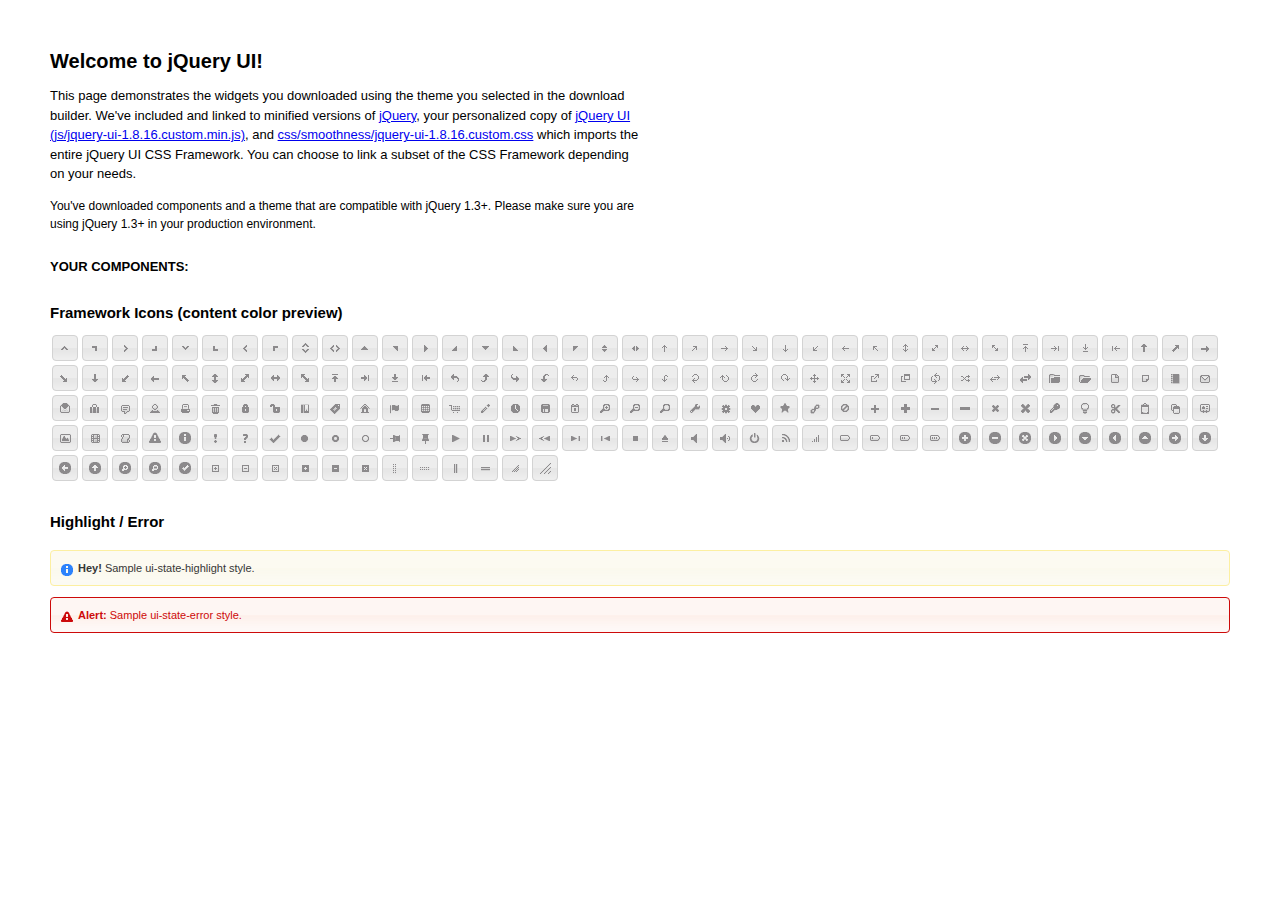
<file: static/lib/jquery-ui/index.html>
<!DOCTYPE html>
<html>
	<head>
		<meta http-equiv="Content-Type" content="text/html; charset=iso-8859-1" />
		<title>jQuery UI Example Page</title>
		<link type="text/css" href="css/smoothness/jquery-ui-1.8.16.custom.css" rel="stylesheet" />	
		<script type="text/javascript" src="js/jquery-1.6.2.min.js"></script>
		<script type="text/javascript" src="js/jquery-ui-1.8.16.custom.min.js"></script>
		<script type="text/javascript">
			$(function(){
				
				//hover states on the static widgets
				$('#dialog_link, ul#icons li').hover(
					function() { $(this).addClass('ui-state-hover'); }, 
					function() { $(this).removeClass('ui-state-hover'); }
				);
				
			});
		</script>
		<style type="text/css">
			/*demo page css*/
			body{ font: 62.5% "Trebuchet MS", sans-serif; margin: 50px;}
			.demoHeaders { margin-top: 2em; }
			#dialog_link {padding: .4em 1em .4em 20px;text-decoration: none;position: relative;}
			#dialog_link span.ui-icon {margin: 0 5px 0 0;position: absolute;left: .2em;top: 50%;margin-top: -8px;}
			ul#icons {margin: 0; padding: 0;}
			ul#icons li {margin: 2px; position: relative; padding: 4px 0; cursor: pointer; float: left;  list-style: none;}
			ul#icons span.ui-icon {float: left; margin: 0 4px;}
		</style>	
	</head>
	<body>
	<h1>Welcome to jQuery UI!</h1>
	<p style="font-size: 1.3em; line-height: 1.5; margin: 1em 0; width: 50%;">This page demonstrates the widgets you downloaded using the theme you selected in the download builder. We've included and linked to minified versions of <a href="js/jquery-1.6.2.min.js">jQuery</a>, your personalized copy of <a href="js/jquery-ui-1.8.16.custom.min.js">jQuery UI (js/jquery-ui-1.8.16.custom.min.js)</a>, and <a href="css/smoothness/jquery-ui-1.8.16.custom.css">css/smoothness/jquery-ui-1.8.16.custom.css</a> which imports the entire jQuery UI CSS Framework. You can choose to link a subset of the CSS Framework depending on your needs. </p>
	<p style="font-size: 1.2em; line-height: 1.5; margin: 1em 0; width: 50%;">You've downloaded components and a theme that are compatible with jQuery 1.3+. Please make sure you are using jQuery 1.3+ in your production environment.</p>	

	<p style="font-weight: bold; margin: 2em 0 1em; font-size: 1.3em;">YOUR COMPONENTS:</p>
			
				
				
		<h2 class="demoHeaders">Framework Icons (content color preview)</h2>
		<ul id="icons" class="ui-widget ui-helper-clearfix">
		
		<li class="ui-state-default ui-corner-all" title=".ui-icon-carat-1-n"><span class="ui-icon ui-icon-carat-1-n"></span></li>
		<li class="ui-state-default ui-corner-all" title=".ui-icon-carat-1-ne"><span class="ui-icon ui-icon-carat-1-ne"></span></li>
		<li class="ui-state-default ui-corner-all" title=".ui-icon-carat-1-e"><span class="ui-icon ui-icon-carat-1-e"></span></li>
		
		<li class="ui-state-default ui-corner-all" title=".ui-icon-carat-1-se"><span class="ui-icon ui-icon-carat-1-se"></span></li>
		<li class="ui-state-default ui-corner-all" title=".ui-icon-carat-1-s"><span class="ui-icon ui-icon-carat-1-s"></span></li>
		<li class="ui-state-default ui-corner-all" title=".ui-icon-carat-1-sw"><span class="ui-icon ui-icon-carat-1-sw"></span></li>
		<li class="ui-state-default ui-corner-all" title=".ui-icon-carat-1-w"><span class="ui-icon ui-icon-carat-1-w"></span></li>
		<li class="ui-state-default ui-corner-all" title=".ui-icon-carat-1-nw"><span class="ui-icon ui-icon-carat-1-nw"></span></li>
		<li class="ui-state-default ui-corner-all" title=".ui-icon-carat-2-n-s"><span class="ui-icon ui-icon-carat-2-n-s"></span></li>
		<li class="ui-state-default ui-corner-all" title=".ui-icon-carat-2-e-w"><span class="ui-icon ui-icon-carat-2-e-w"></span></li>
		<li class="ui-state-default ui-corner-all" title=".ui-icon-triangle-1-n"><span class="ui-icon ui-icon-triangle-1-n"></span></li>
		<li class="ui-state-default ui-corner-all" title=".ui-icon-triangle-1-ne"><span class="ui-icon ui-icon-triangle-1-ne"></span></li>
		
		<li class="ui-state-default ui-corner-all" title=".ui-icon-triangle-1-e"><span class="ui-icon ui-icon-triangle-1-e"></span></li>
		<li class="ui-state-default ui-corner-all" title=".ui-icon-triangle-1-se"><span class="ui-icon ui-icon-triangle-1-se"></span></li>
		<li class="ui-state-default ui-corner-all" title=".ui-icon-triangle-1-s"><span class="ui-icon ui-icon-triangle-1-s"></span></li>
		<li class="ui-state-default ui-corner-all" title=".ui-icon-triangle-1-sw"><span class="ui-icon ui-icon-triangle-1-sw"></span></li>
		<li class="ui-state-default ui-corner-all" title=".ui-icon-triangle-1-w"><span class="ui-icon ui-icon-triangle-1-w"></span></li>
		<li class="ui-state-default ui-corner-all" title=".ui-icon-triangle-1-nw"><span class="ui-icon ui-icon-triangle-1-nw"></span></li>
		<li class="ui-state-default ui-corner-all" title=".ui-icon-triangle-2-n-s"><span class="ui-icon ui-icon-triangle-2-n-s"></span></li>
		<li class="ui-state-default ui-corner-all" title=".ui-icon-triangle-2-e-w"><span class="ui-icon ui-icon-triangle-2-e-w"></span></li>
		<li class="ui-state-default ui-corner-all" title=".ui-icon-arrow-1-n"><span class="ui-icon ui-icon-arrow-1-n"></span></li>
		
		<li class="ui-state-default ui-corner-all" title=".ui-icon-arrow-1-ne"><span class="ui-icon ui-icon-arrow-1-ne"></span></li>
		<li class="ui-state-default ui-corner-all" title=".ui-icon-arrow-1-e"><span class="ui-icon ui-icon-arrow-1-e"></span></li>
		<li class="ui-state-default ui-corner-all" title=".ui-icon-arrow-1-se"><span class="ui-icon ui-icon-arrow-1-se"></span></li>
		<li class="ui-state-default ui-corner-all" title=".ui-icon-arrow-1-s"><span class="ui-icon ui-icon-arrow-1-s"></span></li>
		<li class="ui-state-default ui-corner-all" title=".ui-icon-arrow-1-sw"><span class="ui-icon ui-icon-arrow-1-sw"></span></li>
		<li class="ui-state-default ui-corner-all" title=".ui-icon-arrow-1-w"><span class="ui-icon ui-icon-arrow-1-w"></span></li>
		<li class="ui-state-default ui-corner-all" title=".ui-icon-arrow-1-nw"><span class="ui-icon ui-icon-arrow-1-nw"></span></li>
		<li class="ui-state-default ui-corner-all" title=".ui-icon-arrow-2-n-s"><span class="ui-icon ui-icon-arrow-2-n-s"></span></li>
		<li class="ui-state-default ui-corner-all" title=".ui-icon-arrow-2-ne-sw"><span class="ui-icon ui-icon-arrow-2-ne-sw"></span></li>
		
		<li class="ui-state-default ui-corner-all" title=".ui-icon-arrow-2-e-w"><span class="ui-icon ui-icon-arrow-2-e-w"></span></li>
		<li class="ui-state-default ui-corner-all" title=".ui-icon-arrow-2-se-nw"><span class="ui-icon ui-icon-arrow-2-se-nw"></span></li>
		<li class="ui-state-default ui-corner-all" title=".ui-icon-arrowstop-1-n"><span class="ui-icon ui-icon-arrowstop-1-n"></span></li>
		<li class="ui-state-default ui-corner-all" title=".ui-icon-arrowstop-1-e"><span class="ui-icon ui-icon-arrowstop-1-e"></span></li>
		<li class="ui-state-default ui-corner-all" title=".ui-icon-arrowstop-1-s"><span class="ui-icon ui-icon-arrowstop-1-s"></span></li>
		<li class="ui-state-default ui-corner-all" title=".ui-icon-arrowstop-1-w"><span class="ui-icon ui-icon-arrowstop-1-w"></span></li>
		<li class="ui-state-default ui-corner-all" title=".ui-icon-arrowthick-1-n"><span class="ui-icon ui-icon-arrowthick-1-n"></span></li>
		<li class="ui-state-default ui-corner-all" title=".ui-icon-arrowthick-1-ne"><span class="ui-icon ui-icon-arrowthick-1-ne"></span></li>
		<li class="ui-state-default ui-corner-all" title=".ui-icon-arrowthick-1-e"><span class="ui-icon ui-icon-arrowthick-1-e"></span></li>
		
		<li class="ui-state-default ui-corner-all" title=".ui-icon-arrowthick-1-se"><span class="ui-icon ui-icon-arrowthick-1-se"></span></li>
		<li class="ui-state-default ui-corner-all" title=".ui-icon-arrowthick-1-s"><span class="ui-icon ui-icon-arrowthick-1-s"></span></li>
		<li class="ui-state-default ui-corner-all" title=".ui-icon-arrowthick-1-sw"><span class="ui-icon ui-icon-arrowthick-1-sw"></span></li>
		<li class="ui-state-default ui-corner-all" title=".ui-icon-arrowthick-1-w"><span class="ui-icon ui-icon-arrowthick-1-w"></span></li>
		<li class="ui-state-default ui-corner-all" title=".ui-icon-arrowthick-1-nw"><span class="ui-icon ui-icon-arrowthick-1-nw"></span></li>
		<li class="ui-state-default ui-corner-all" title=".ui-icon-arrowthick-2-n-s"><span class="ui-icon ui-icon-arrowthick-2-n-s"></span></li>
		<li class="ui-state-default ui-corner-all" title=".ui-icon-arrowthick-2-ne-sw"><span class="ui-icon ui-icon-arrowthick-2-ne-sw"></span></li>
		<li class="ui-state-default ui-corner-all" title=".ui-icon-arrowthick-2-e-w"><span class="ui-icon ui-icon-arrowthick-2-e-w"></span></li>
		<li class="ui-state-default ui-corner-all" title=".ui-icon-arrowthick-2-se-nw"><span class="ui-icon ui-icon-arrowthick-2-se-nw"></span></li>
		
		<li class="ui-state-default ui-corner-all" title=".ui-icon-arrowthickstop-1-n"><span class="ui-icon ui-icon-arrowthickstop-1-n"></span></li>
		<li class="ui-state-default ui-corner-all" title=".ui-icon-arrowthickstop-1-e"><span class="ui-icon ui-icon-arrowthickstop-1-e"></span></li>
		<li class="ui-state-default ui-corner-all" title=".ui-icon-arrowthickstop-1-s"><span class="ui-icon ui-icon-arrowthickstop-1-s"></span></li>
		<li class="ui-state-default ui-corner-all" title=".ui-icon-arrowthickstop-1-w"><span class="ui-icon ui-icon-arrowthickstop-1-w"></span></li>
		<li class="ui-state-default ui-corner-all" title=".ui-icon-arrowreturnthick-1-w"><span class="ui-icon ui-icon-arrowreturnthick-1-w"></span></li>
		<li class="ui-state-default ui-corner-all" title=".ui-icon-arrowreturnthick-1-n"><span class="ui-icon ui-icon-arrowreturnthick-1-n"></span></li>
		<li class="ui-state-default ui-corner-all" title=".ui-icon-arrowreturnthick-1-e"><span class="ui-icon ui-icon-arrowreturnthick-1-e"></span></li>
		<li class="ui-state-default ui-corner-all" title=".ui-icon-arrowreturnthick-1-s"><span class="ui-icon ui-icon-arrowreturnthick-1-s"></span></li>
		<li class="ui-state-default ui-corner-all" title=".ui-icon-arrowreturn-1-w"><span class="ui-icon ui-icon-arrowreturn-1-w"></span></li>
		
		<li class="ui-state-default ui-corner-all" title=".ui-icon-arrowreturn-1-n"><span class="ui-icon ui-icon-arrowreturn-1-n"></span></li>
		<li class="ui-state-default ui-corner-all" title=".ui-icon-arrowreturn-1-e"><span class="ui-icon ui-icon-arrowreturn-1-e"></span></li>
		<li class="ui-state-default ui-corner-all" title=".ui-icon-arrowreturn-1-s"><span class="ui-icon ui-icon-arrowreturn-1-s"></span></li>
		<li class="ui-state-default ui-corner-all" title=".ui-icon-arrowrefresh-1-w"><span class="ui-icon ui-icon-arrowrefresh-1-w"></span></li>
		<li class="ui-state-default ui-corner-all" title=".ui-icon-arrowrefresh-1-n"><span class="ui-icon ui-icon-arrowrefresh-1-n"></span></li>
		<li class="ui-state-default ui-corner-all" title=".ui-icon-arrowrefresh-1-e"><span class="ui-icon ui-icon-arrowrefresh-1-e"></span></li>
		<li class="ui-state-default ui-corner-all" title=".ui-icon-arrowrefresh-1-s"><span class="ui-icon ui-icon-arrowrefresh-1-s"></span></li>
		<li class="ui-state-default ui-corner-all" title=".ui-icon-arrow-4"><span class="ui-icon ui-icon-arrow-4"></span></li>
		<li class="ui-state-default ui-corner-all" title=".ui-icon-arrow-4-diag"><span class="ui-icon ui-icon-arrow-4-diag"></span></li>
		
		<li class="ui-state-default ui-corner-all" title=".ui-icon-extlink"><span class="ui-icon ui-icon-extlink"></span></li>
		<li class="ui-state-default ui-corner-all" title=".ui-icon-newwin"><span class="ui-icon ui-icon-newwin"></span></li>
		<li class="ui-state-default ui-corner-all" title=".ui-icon-refresh"><span class="ui-icon ui-icon-refresh"></span></li>
		<li class="ui-state-default ui-corner-all" title=".ui-icon-shuffle"><span class="ui-icon ui-icon-shuffle"></span></li>
		<li class="ui-state-default ui-corner-all" title=".ui-icon-transfer-e-w"><span class="ui-icon ui-icon-transfer-e-w"></span></li>
		<li class="ui-state-default ui-corner-all" title=".ui-icon-transferthick-e-w"><span class="ui-icon ui-icon-transferthick-e-w"></span></li>
		<li class="ui-state-default ui-corner-all" title=".ui-icon-folder-collapsed"><span class="ui-icon ui-icon-folder-collapsed"></span></li>
		<li class="ui-state-default ui-corner-all" title=".ui-icon-folder-open"><span class="ui-icon ui-icon-folder-open"></span></li>
		<li class="ui-state-default ui-corner-all" title=".ui-icon-document"><span class="ui-icon ui-icon-document"></span></li>
		
		<li class="ui-state-default ui-corner-all" title=".ui-icon-document-b"><span class="ui-icon ui-icon-document-b"></span></li>
		<li class="ui-state-default ui-corner-all" title=".ui-icon-note"><span class="ui-icon ui-icon-note"></span></li>
		<li class="ui-state-default ui-corner-all" title=".ui-icon-mail-closed"><span class="ui-icon ui-icon-mail-closed"></span></li>
		<li class="ui-state-default ui-corner-all" title=".ui-icon-mail-open"><span class="ui-icon ui-icon-mail-open"></span></li>
		<li class="ui-state-default ui-corner-all" title=".ui-icon-suitcase"><span class="ui-icon ui-icon-suitcase"></span></li>
		<li class="ui-state-default ui-corner-all" title=".ui-icon-comment"><span class="ui-icon ui-icon-comment"></span></li>
		<li class="ui-state-default ui-corner-all" title=".ui-icon-person"><span class="ui-icon ui-icon-person"></span></li>
		<li class="ui-state-default ui-corner-all" title=".ui-icon-print"><span class="ui-icon ui-icon-print"></span></li>
		<li class="ui-state-default ui-corner-all" title=".ui-icon-trash"><span class="ui-icon ui-icon-trash"></span></li>
		
		<li class="ui-state-default ui-corner-all" title=".ui-icon-locked"><span class="ui-icon ui-icon-locked"></span></li>
		<li class="ui-state-default ui-corner-all" title=".ui-icon-unlocked"><span class="ui-icon ui-icon-unlocked"></span></li>
		<li class="ui-state-default ui-corner-all" title=".ui-icon-bookmark"><span class="ui-icon ui-icon-bookmark"></span></li>
		<li class="ui-state-default ui-corner-all" title=".ui-icon-tag"><span class="ui-icon ui-icon-tag"></span></li>
		<li class="ui-state-default ui-corner-all" title=".ui-icon-home"><span class="ui-icon ui-icon-home"></span></li>
		<li class="ui-state-default ui-corner-all" title=".ui-icon-flag"><span class="ui-icon ui-icon-flag"></span></li>
		<li class="ui-state-default ui-corner-all" title=".ui-icon-calculator"><span class="ui-icon ui-icon-calculator"></span></li>
		<li class="ui-state-default ui-corner-all" title=".ui-icon-cart"><span class="ui-icon ui-icon-cart"></span></li>
		<li class="ui-state-default ui-corner-all" title=".ui-icon-pencil"><span class="ui-icon ui-icon-pencil"></span></li>
		
		<li class="ui-state-default ui-corner-all" title=".ui-icon-clock"><span class="ui-icon ui-icon-clock"></span></li>
		<li class="ui-state-default ui-corner-all" title=".ui-icon-disk"><span class="ui-icon ui-icon-disk"></span></li>
		<li class="ui-state-default ui-corner-all" title=".ui-icon-calendar"><span class="ui-icon ui-icon-calendar"></span></li>
		<li class="ui-state-default ui-corner-all" title=".ui-icon-zoomin"><span class="ui-icon ui-icon-zoomin"></span></li>
		<li class="ui-state-default ui-corner-all" title=".ui-icon-zoomout"><span class="ui-icon ui-icon-zoomout"></span></li>
		<li class="ui-state-default ui-corner-all" title=".ui-icon-search"><span class="ui-icon ui-icon-search"></span></li>
		<li class="ui-state-default ui-corner-all" title=".ui-icon-wrench"><span class="ui-icon ui-icon-wrench"></span></li>
		<li class="ui-state-default ui-corner-all" title=".ui-icon-gear"><span class="ui-icon ui-icon-gear"></span></li>
		<li class="ui-state-default ui-corner-all" title=".ui-icon-heart"><span class="ui-icon ui-icon-heart"></span></li>
		
		<li class="ui-state-default ui-corner-all" title=".ui-icon-star"><span class="ui-icon ui-icon-star"></span></li>
		<li class="ui-state-default ui-corner-all" title=".ui-icon-link"><span class="ui-icon ui-icon-link"></span></li>
		<li class="ui-state-default ui-corner-all" title=".ui-icon-cancel"><span class="ui-icon ui-icon-cancel"></span></li>
		<li class="ui-state-default ui-corner-all" title=".ui-icon-plus"><span class="ui-icon ui-icon-plus"></span></li>
		<li class="ui-state-default ui-corner-all" title=".ui-icon-plusthick"><span class="ui-icon ui-icon-plusthick"></span></li>
		<li class="ui-state-default ui-corner-all" title=".ui-icon-minus"><span class="ui-icon ui-icon-minus"></span></li>
		<li class="ui-state-default ui-corner-all" title=".ui-icon-minusthick"><span class="ui-icon ui-icon-minusthick"></span></li>
		<li class="ui-state-default ui-corner-all" title=".ui-icon-close"><span class="ui-icon ui-icon-close"></span></li>
		<li class="ui-state-default ui-corner-all" title=".ui-icon-closethick"><span class="ui-icon ui-icon-closethick"></span></li>
		
		<li class="ui-state-default ui-corner-all" title=".ui-icon-key"><span class="ui-icon ui-icon-key"></span></li>
		<li class="ui-state-default ui-corner-all" title=".ui-icon-lightbulb"><span class="ui-icon ui-icon-lightbulb"></span></li>
		<li class="ui-state-default ui-corner-all" title=".ui-icon-scissors"><span class="ui-icon ui-icon-scissors"></span></li>
		<li class="ui-state-default ui-corner-all" title=".ui-icon-clipboard"><span class="ui-icon ui-icon-clipboard"></span></li>
		<li class="ui-state-default ui-corner-all" title=".ui-icon-copy"><span class="ui-icon ui-icon-copy"></span></li>
		<li class="ui-state-default ui-corner-all" title=".ui-icon-contact"><span class="ui-icon ui-icon-contact"></span></li>
		<li class="ui-state-default ui-corner-all" title=".ui-icon-image"><span class="ui-icon ui-icon-image"></span></li>
		<li class="ui-state-default ui-corner-all" title=".ui-icon-video"><span class="ui-icon ui-icon-video"></span></li>
		<li class="ui-state-default ui-corner-all" title=".ui-icon-script"><span class="ui-icon ui-icon-script"></span></li>
		<li class="ui-state-default ui-corner-all" title=".ui-icon-alert"><span class="ui-icon ui-icon-alert"></span></li>
		
		<li class="ui-state-default ui-corner-all" title=".ui-icon-info"><span class="ui-icon ui-icon-info"></span></li>
		<li class="ui-state-default ui-corner-all" title=".ui-icon-notice"><span class="ui-icon ui-icon-notice"></span></li>
		<li class="ui-state-default ui-corner-all" title=".ui-icon-help"><span class="ui-icon ui-icon-help"></span></li>
		<li class="ui-state-default ui-corner-all" title=".ui-icon-check"><span class="ui-icon ui-icon-check"></span></li>
		<li class="ui-state-default ui-corner-all" title=".ui-icon-bullet"><span class="ui-icon ui-icon-bullet"></span></li>
		<li class="ui-state-default ui-corner-all" title=".ui-icon-radio-off"><span class="ui-icon ui-icon-radio-off"></span></li>
		<li class="ui-state-default ui-corner-all" title=".ui-icon-radio-on"><span class="ui-icon ui-icon-radio-on"></span></li>
		<li class="ui-state-default ui-corner-all" title=".ui-icon-pin-w"><span class="ui-icon ui-icon-pin-w"></span></li>
		<li class="ui-state-default ui-corner-all" title=".ui-icon-pin-s"><span class="ui-icon ui-icon-pin-s"></span></li>
		<li class="ui-state-default ui-corner-all" title=".ui-icon-play"><span class="ui-icon ui-icon-play"></span></li>
		<li class="ui-state-default ui-corner-all" title=".ui-icon-pause"><span class="ui-icon ui-icon-pause"></span></li>
		
		<li class="ui-state-default ui-corner-all" title=".ui-icon-seek-next"><span class="ui-icon ui-icon-seek-next"></span></li>
		<li class="ui-state-default ui-corner-all" title=".ui-icon-seek-prev"><span class="ui-icon ui-icon-seek-prev"></span></li>
		<li class="ui-state-default ui-corner-all" title=".ui-icon-seek-end"><span class="ui-icon ui-icon-seek-end"></span></li>
		<li class="ui-state-default ui-corner-all" title=".ui-icon-seek-first"><span class="ui-icon ui-icon-seek-first"></span></li>
		<li class="ui-state-default ui-corner-all" title=".ui-icon-stop"><span class="ui-icon ui-icon-stop"></span></li>
		<li class="ui-state-default ui-corner-all" title=".ui-icon-eject"><span class="ui-icon ui-icon-eject"></span></li>
		<li class="ui-state-default ui-corner-all" title=".ui-icon-volume-off"><span class="ui-icon ui-icon-volume-off"></span></li>
		<li class="ui-state-default ui-corner-all" title=".ui-icon-volume-on"><span class="ui-icon ui-icon-volume-on"></span></li>
		<li class="ui-state-default ui-corner-all" title=".ui-icon-power"><span class="ui-icon ui-icon-power"></span></li>
		
		<li class="ui-state-default ui-corner-all" title=".ui-icon-signal-diag"><span class="ui-icon ui-icon-signal-diag"></span></li>
		<li class="ui-state-default ui-corner-all" title=".ui-icon-signal"><span class="ui-icon ui-icon-signal"></span></li>
		<li class="ui-state-default ui-corner-all" title=".ui-icon-battery-0"><span class="ui-icon ui-icon-battery-0"></span></li>
		<li class="ui-state-default ui-corner-all" title=".ui-icon-battery-1"><span class="ui-icon ui-icon-battery-1"></span></li>
		<li class="ui-state-default ui-corner-all" title=".ui-icon-battery-2"><span class="ui-icon ui-icon-battery-2"></span></li>
		<li class="ui-state-default ui-corner-all" title=".ui-icon-battery-3"><span class="ui-icon ui-icon-battery-3"></span></li>
		<li class="ui-state-default ui-corner-all" title=".ui-icon-circle-plus"><span class="ui-icon ui-icon-circle-plus"></span></li>
		<li class="ui-state-default ui-corner-all" title=".ui-icon-circle-minus"><span class="ui-icon ui-icon-circle-minus"></span></li>
		<li class="ui-state-default ui-corner-all" title=".ui-icon-circle-close"><span class="ui-icon ui-icon-circle-close"></span></li>
		
		<li class="ui-state-default ui-corner-all" title=".ui-icon-circle-triangle-e"><span class="ui-icon ui-icon-circle-triangle-e"></span></li>
		<li class="ui-state-default ui-corner-all" title=".ui-icon-circle-triangle-s"><span class="ui-icon ui-icon-circle-triangle-s"></span></li>
		<li class="ui-state-default ui-corner-all" title=".ui-icon-circle-triangle-w"><span class="ui-icon ui-icon-circle-triangle-w"></span></li>
		<li class="ui-state-default ui-corner-all" title=".ui-icon-circle-triangle-n"><span class="ui-icon ui-icon-circle-triangle-n"></span></li>
		<li class="ui-state-default ui-corner-all" title=".ui-icon-circle-arrow-e"><span class="ui-icon ui-icon-circle-arrow-e"></span></li>
		<li class="ui-state-default ui-corner-all" title=".ui-icon-circle-arrow-s"><span class="ui-icon ui-icon-circle-arrow-s"></span></li>
		<li class="ui-state-default ui-corner-all" title=".ui-icon-circle-arrow-w"><span class="ui-icon ui-icon-circle-arrow-w"></span></li>
		<li class="ui-state-default ui-corner-all" title=".ui-icon-circle-arrow-n"><span class="ui-icon ui-icon-circle-arrow-n"></span></li>
		<li class="ui-state-default ui-corner-all" title=".ui-icon-circle-zoomin"><span class="ui-icon ui-icon-circle-zoomin"></span></li>
		
		<li class="ui-state-default ui-corner-all" title=".ui-icon-circle-zoomout"><span class="ui-icon ui-icon-circle-zoomout"></span></li>
		<li class="ui-state-default ui-corner-all" title=".ui-icon-circle-check"><span class="ui-icon ui-icon-circle-check"></span></li>
		<li class="ui-state-default ui-corner-all" title=".ui-icon-circlesmall-plus"><span class="ui-icon ui-icon-circlesmall-plus"></span></li>
		<li class="ui-state-default ui-corner-all" title=".ui-icon-circlesmall-minus"><span class="ui-icon ui-icon-circlesmall-minus"></span></li>
		<li class="ui-state-default ui-corner-all" title=".ui-icon-circlesmall-close"><span class="ui-icon ui-icon-circlesmall-close"></span></li>
		<li class="ui-state-default ui-corner-all" title=".ui-icon-squaresmall-plus"><span class="ui-icon ui-icon-squaresmall-plus"></span></li>
		<li class="ui-state-default ui-corner-all" title=".ui-icon-squaresmall-minus"><span class="ui-icon ui-icon-squaresmall-minus"></span></li>
		<li class="ui-state-default ui-corner-all" title=".ui-icon-squaresmall-close"><span class="ui-icon ui-icon-squaresmall-close"></span></li>
		<li class="ui-state-default ui-corner-all" title=".ui-icon-grip-dotted-vertical"><span class="ui-icon ui-icon-grip-dotted-vertical"></span></li>
		
		<li class="ui-state-default ui-corner-all" title=".ui-icon-grip-dotted-horizontal"><span class="ui-icon ui-icon-grip-dotted-horizontal"></span></li>
		<li class="ui-state-default ui-corner-all" title=".ui-icon-grip-solid-vertical"><span class="ui-icon ui-icon-grip-solid-vertical"></span></li>
		<li class="ui-state-default ui-corner-all" title=".ui-icon-grip-solid-horizontal"><span class="ui-icon ui-icon-grip-solid-horizontal"></span></li>
		<li class="ui-state-default ui-corner-all" title=".ui-icon-gripsmall-diagonal-se"><span class="ui-icon ui-icon-gripsmall-diagonal-se"></span></li>
		<li class="ui-state-default ui-corner-all" title=".ui-icon-grip-diagonal-se"><span class="ui-icon ui-icon-grip-diagonal-se"></span></li>
		</ul>

			
		<!-- Highlight / Error -->
		<h2 class="demoHeaders">Highlight / Error</h2>
		<div class="ui-widget">
			<div class="ui-state-highlight ui-corner-all" style="margin-top: 20px; padding: 0 .7em;"> 
				<p><span class="ui-icon ui-icon-info" style="float: left; margin-right: .3em;"></span>
				<strong>Hey!</strong> Sample ui-state-highlight style.</p>
			</div>
		</div>
		<br/>
		<div class="ui-widget">
			<div class="ui-state-error ui-corner-all" style="padding: 0 .7em;"> 
				<p><span class="ui-icon ui-icon-alert" style="float: left; margin-right: .3em;"></span> 
				<strong>Alert:</strong> Sample ui-state-error style.</p>
			</div>
		</div>

	</body>
</html>
</file>
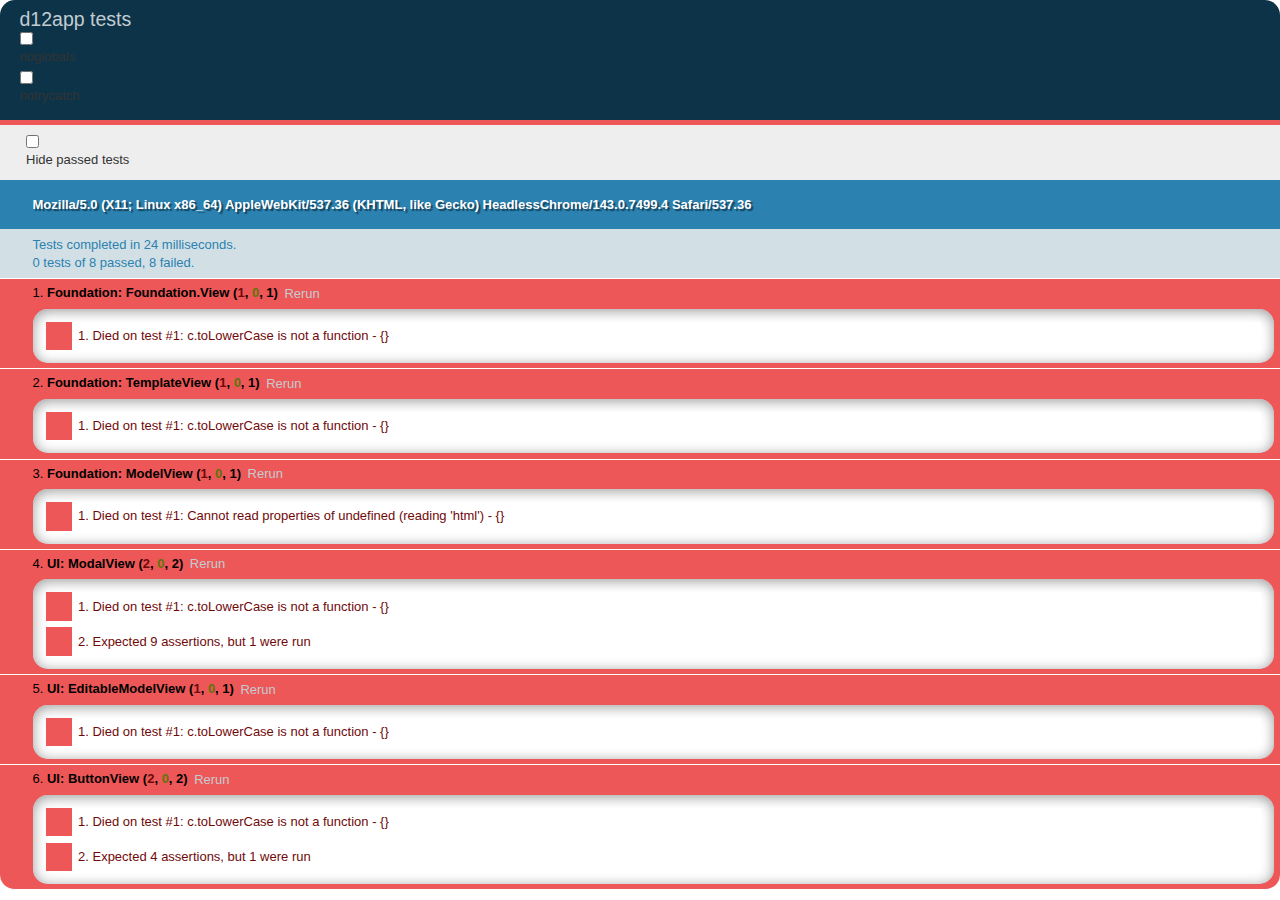
<file: static/d12/js/tests/index.html>
<!DOCTYPE HTML PUBLIC "-//W3C//DTD HTML 4.01 Transitional//EN" "http://www.w3.org/TR/html4/loose.dtd">
<html>
<head>
    <link rel="stylesheet" href="../../../lib/jquery-ui/css/smoothness/jquery-ui-1.8.16.custom.css" type="text/css" media="screen" />
    <!--<link rel="stylesheet" href="../../css/style.css" type="text/css" media="screen" />-->
	<link rel="stylesheet" href="../../../lib/bootstrap/css/bootstrap.css" type="text/css" media="screen" />
	<link rel="stylesheet" href="lib/qunit.css" type="text/css" media="screen" />

    <script src="../../../lib/js/jquery-1.7.1.min.js"></script>
    <script src="../../../lib/jquery-ui/js/jquery-ui-1.8.16.custom.min.js"></script>
    <script type="text/javascript" src="lib/qunit.js"></script>

	<script src="../../../lib/js/Markdown.Converter.js"></script>
	<script src="../../../lib/js/Markdown.Editor.js"></script>
	<script src="../../../lib/js/Markdown.Sanitizer.js"></script>

	<script src="../../../lib/js/underscore-min.js"></script>
	<script src="../../../lib/js/backbone.js"></script>
	<script src="../../../lib/js/backbone.localStorage.js"></script>
	<script src="../../../lib/js/backbone-forms.js"></script>
	<script src="../../../lib/js/handlebars.js"></script>
	<script src="../../../lib/bootstrap/js/bootstrap.js"></script>
	<script src="../min/foundation.js"></script>
	<script src="../min/ui.js"></script>
</head>
<body>
    <h1 id="qunit-header">d12app tests</h1>
    <h2 id="qunit-banner"></h2>
    <div id="qunit-testrunner-toolbar"></div>
    <h2 id="qunit-userAgent"></h2>
    <ol id="qunit-tests"></ol>
    <div id="qunit-fixture">test markup, will be hidden</div>

    <script src="min/_setup.js"></script>
    <script src="min/foundation.js"></script>
	<script src="min/ui.js"></script>

	<div id="test-main">

	</div>
</body>
</html>
</file>
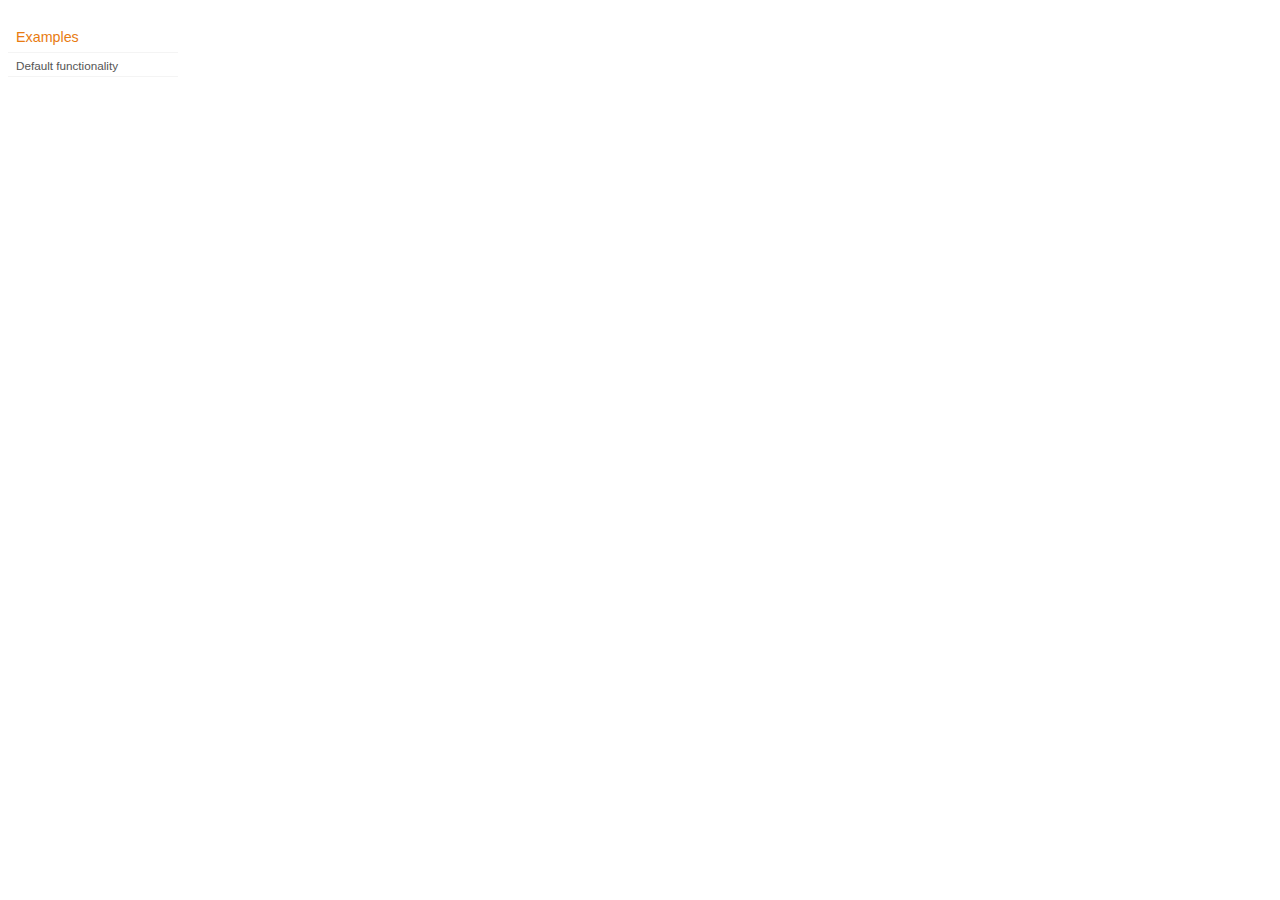
<file: static/lib/jquery-ui/development-bundle/demos/addClass/index.html>
<!DOCTYPE html>
<html lang="en">
<head>
	<meta charset="utf-8">
	<title>jQuery UI Effects Demos</title>
	<link rel="stylesheet" href="../demos.css">
</head>
<body>

<div class="demos-nav">
	<h4>Examples</h4>
	<ul>
		<li class="demo-config-on"><a href="default.html">Default functionality</a></li>
	</ul>
</div>

</body>
</html>
</file>
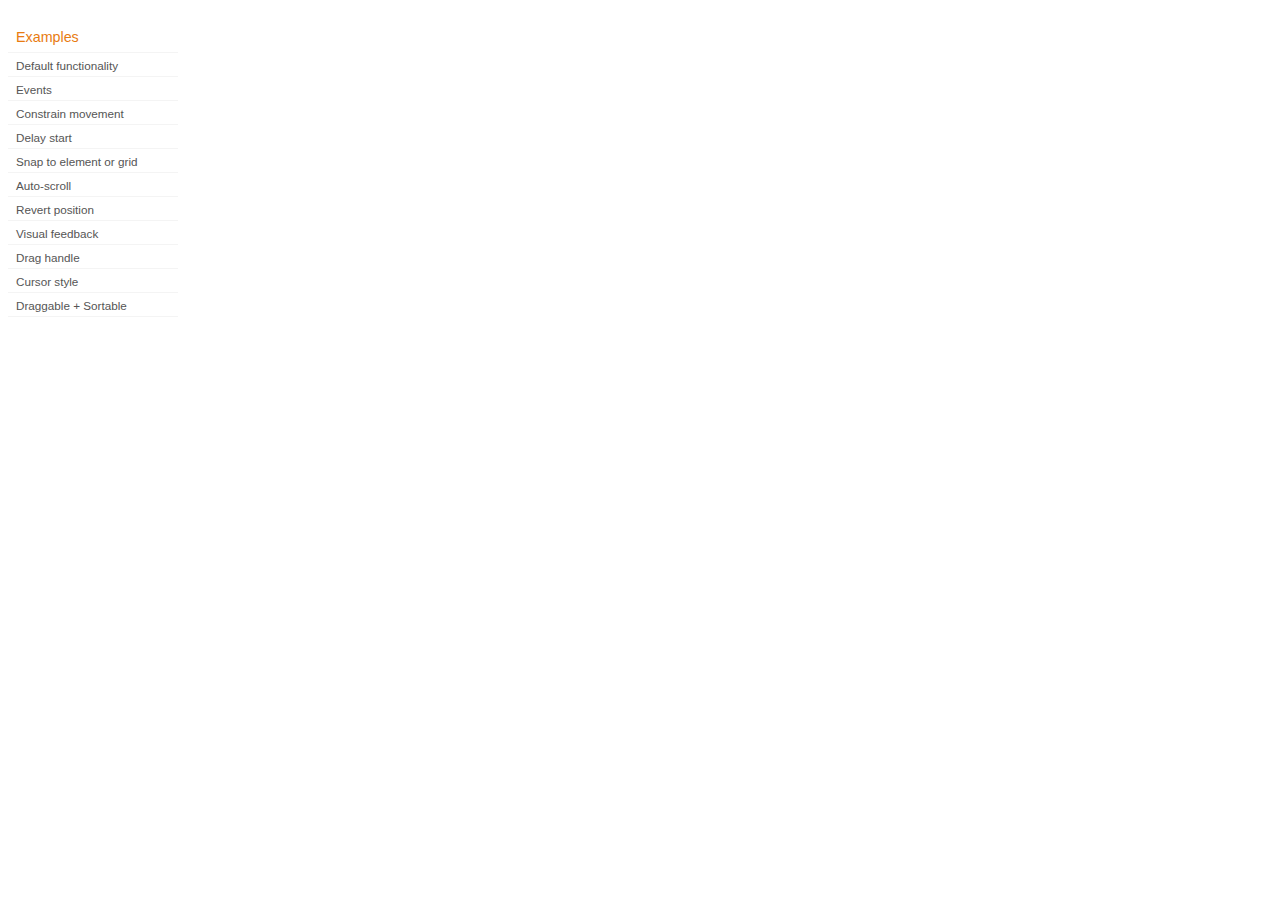
<file: static/lib/jquery-ui/development-bundle/demos/draggable/index.html>
<!DOCTYPE html>
<html lang="en">
<head>
	<meta charset="utf-8">
	<title>jQuery UI Draggable Demos</title>
	<link rel="stylesheet" href="../demos.css">
</head>
<body>

<div class="demos-nav">
	<h4>Examples</h4>
	<ul>
		<li class="demo-config-on"><a href="default.html">Default functionality</a></li>
		<li><a href="events.html">Events</a></li>
		<li><a href="constrain-movement.html">Constrain movement</a></li>
		<li><a href="delay-start.html">Delay start</a></li>
		<li><a href="snap-to.html">Snap to element or&#160;grid</a></li>
		<li><a href="scroll.html">Auto-scroll</a></li>
		<li><a href="revert.html">Revert position</a></li>
		<li><a href="visual-feedback.html">Visual feedback</a></li>
		<li><a href="handle.html">Drag handle</a></li>
		<li><a href="cursor-style.html">Cursor style</a></li>
		<li><a href="sortable.html">Draggable + Sortable</a></li>
	</ul>
</div>

</body>
</html>
</file>
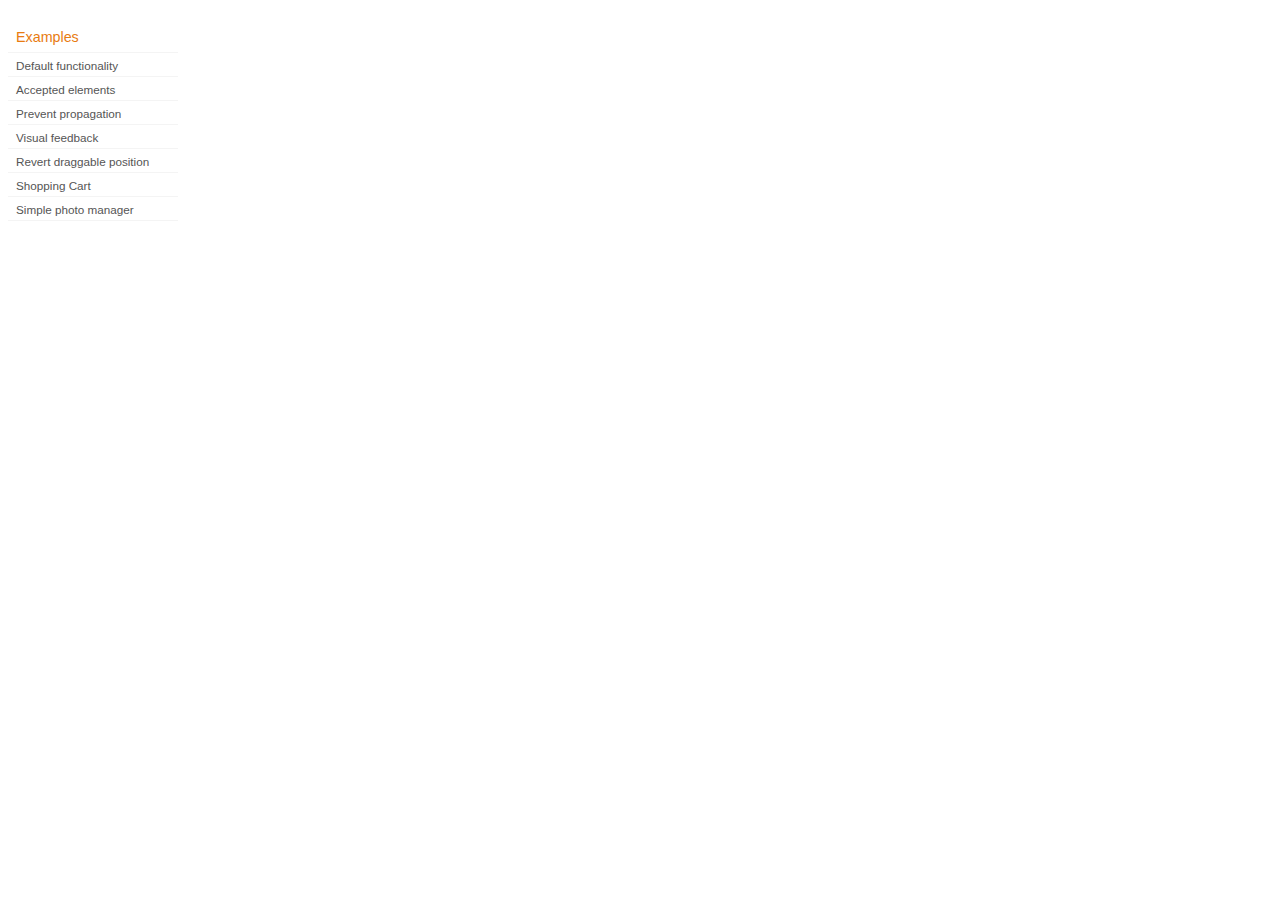
<file: static/lib/jquery-ui/development-bundle/demos/droppable/index.html>
<!DOCTYPE html>
<html lang="en">
<head>
	<meta charset="utf-8">
	<title>jQuery UI Droppable Demos</title>
	<link rel="stylesheet" href="../demos.css">
</head>
<body>

<div class="demos-nav">
	<h4>Examples</h4>
	<ul>
		<li class="demo-config-on"><a href="default.html">Default functionality</a></li>
		<li><a href="accepted-elements.html">Accepted elements</a></li>
		<li><a href="propagation.html">Prevent propagation</a></li>
		<li><a href="visual-feedback.html">Visual feedback</a></li>
		<li><a href="revert.html">Revert draggable position</a></li>
		<li><a href="shopping-cart.html">Shopping Cart</a></li>
		<li><a href="photo-manager.html">Simple photo manager</a></li>
	</ul>
</div>

</body>
</html>
</file>
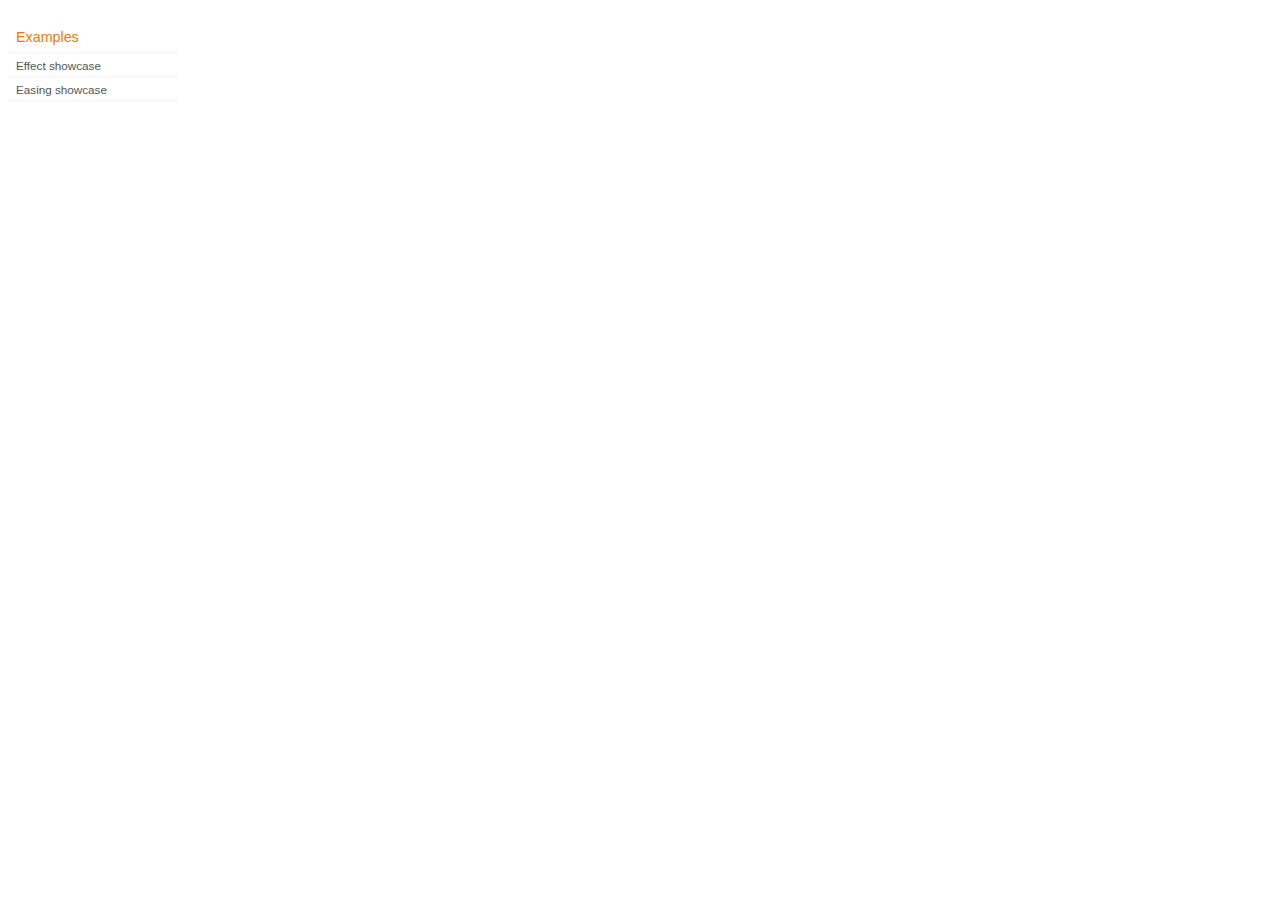
<file: static/lib/jquery-ui/development-bundle/demos/effect/index.html>
<!DOCTYPE html>
<html lang="en">
<head>
	<meta charset="utf-8">
	<title>jQuery UI Effects Demos</title>
	<link rel="stylesheet" href="../demos.css">
</head>
<body>

<div class="demos-nav">
	<h4>Examples</h4>
	<ul>
		<li class="demo-config-on"><a href="default.html">Effect showcase</a></li>
		<li><a href="easing.html">Easing showcase</a></li>
	</ul>
</div>

</body>
</html>
</file>
<file: static/d12/css/style.css>
/*@import url(http://fonts.googleapis.com/css?family=Expletus+Sans:400,700,400italic,700italic);*/



body {
	padding-top: 60px;
}

.messages {
	height: 50px;
}

.clickable {
	cursor: pointer;
}

.websymbol {
	font-family: 'WebSymbolsRegular' sans-serif;
}

.relative {
	position: relative
}

.clickable {
	cursor: pointer;
}

div.card-sheet {
	position: relative;
}

div.card {
	font-size: 12pt;
	height: 88mm;
	width: 63mm;
	position: relative;
	float:left;
	page-break-inside: avoid;
	font-family: "Droid Serif", serif;
	padding: 3mm;
}

.ui-draggable-dragging {
	z-index: 2000;
	opacity: 0.6;
	-webkit-transform: scale(.5) rotate(5deg);
	-moz-transform: scale(.5) rotate(5deg);
	-ms-transform: scale(.5) rotate(5deg);
	transform: scale(.5) rotate(5deg);
}

div.card .contents {
	border-radius: 3mm;
	border: 0.75mm solid black;
	box-shadow:	2px 2px 5px #333;
	-webkit-transition: all .15s ease-out;
	-moz-transition: all .15s ease-out;
	-ms-transition: all .15s ease-out;
	transition: all .15s ease-out;
	background-color: white;
	width: 100%;
	height: 100%;
}

div.card.display .contents {
	top: 2mm;
	left: 2mm;
	height: 80mm;
	width: 56mm;
}

div.card.edit .contents {
	height: 126mm;
	width: 88.5mm;
	top: -22mm;
	left: -16mm;
}

div.card.display .hide {
	-webkit-transform: opacity(0.0);
}

div.card.edit .contents {
	padding: 3mm;
	-webkit-transform: scale(.65);
	-moz-transform: scale(.65);
	-ms-transform: scale(.65);
	transform: scale(.65);
}

div.edit.show .contents {
	z-index: 500;
}
div.card.edit.scale .contents {
	-webkit-transform: scale(1.0);
	-moz-transform: scale(1.0);
	-ms-transform: scale(1.0);
	transform: scale(1.0);
}

div.edit label {
	width: 100px;
}

div.edit .input {
	margin-left: 110px;
}


div.edit .toolbar {
	position: absolute;
	bottom: 10px
}

/*
div.edit input[type="checkbox"], div.edit input[type="radio"] {
	width: 14px;
	height: 14px;
	margin: 5px 0;
}
*/

div.contents .lock {
	position: absolute;
	right: 5mm;
	top: 3mm;
	font-size: 10px;
}

div.card.editable:hover .contents {
	box-shadow:	0px 0px 6px #f8c466;
}

.drophover .contents {
	box-shadow:	0px 0px 18px #f8c466 !important;
}

div.card .contents.primary {
	background-color: rgb(199,4,4);
	background-image: linear-gradient(bottom, rgb(117,0,0) 9%, rgb(199,4,4) 41%);
	background-image: -o-linear-gradient(bottom, rgb(117,0,0) 9%, rgb(199,4,4) 41%);
	background-image: -moz-linear-gradient(bottom, rgb(117,0,0) 9%, rgb(199,4,4) 41%);
	background-image: -webkit-linear-gradient(bottom, rgb(117,0,0) 9%, rgb(199,4,4) 41%);
	background-image: -ms-linear-gradient(bottom, rgb(117,0,0) 9%, rgb(199,4,4) 41%);
}

div.card .contents.movement {
	background-color: rgb(8,110,199);
	background-image: linear-gradient(bottom, rgb(0,52,115) 9%, rgb(8,110,199) 41%);
	background-image: -o-linear-gradient(bottom, rgb(0,52,115) 9%, rgb(8,110,199) 41%);
	background-image: -moz-linear-gradient(bottom, rgb(0,52,115) 9%, rgb(8,110,199) 41%);
	background-image: -webkit-linear-gradient(bottom, rgb(0,52,115) 9%, rgb(8,110,199) 41%);
	background-image: -ms-linear-gradient(bottom, rgb(0,52,115) 9%, rgb(8,110,199) 41%);
}

div.card .contents.support {
	background-color: rgb(6,199,6);
	background-image: linear-gradient(bottom, rgb(6,115,0) 9%, rgb(6,199,6) 41%);
	background-image: -o-linear-gradient(bottom, rgb(6,115,0) 9%, rgb(6,199,6) 41%);
	background-image: -moz-linear-gradient(bottom, rgb(6,115,0) 9%, rgb(6,199,6) 41%);
	background-image: -webkit-linear-gradient(bottom, rgb(6,115,0) 9%, rgb(6,199,6) 41%);
	background-image: -ms-linear-gradient(bottom, rgb(6,115,0) 9%, rgb(6,199,6) 41%);
}


div.card .contents.reaction {
	background-color: rgb(199,199,10);
	background-image: linear-gradient(bottom, rgb(115,115,0) 9%, rgb(199,199,10) 41%);
	background-image: -o-linear-gradient(bottom, rgb(115,115,0) 9%, rgb(199,199,10) 41%);
	background-image: -moz-linear-gradient(bottom, rgb(115,115,0) 9%, rgb(199,199,10) 41%);
	background-image: -webkit-linear-gradient(bottom, rgb(115,115,0) 9%, rgb(199,199,10) 41%);
	background-image: -ms-linear-gradient(bottom, rgb(115,115,0) 9%, rgb(199,199,10) 41%);
}

div.card .contents .title {
	font-family: "Droid Sans", sans-serif;
	font-weight: bold;
	position: absolute;
	top: 4mm;
	left: 8mm;
	width: 52mm;
	height: 8mm;
	display: block;
	padding: 0mm;
	margin: 0mm;
	border-radius:3mm;
	border: 0.75mm solid black;
	background-color: whitesmoke;
	text-align: center;
	font-size: 4mm;
	line-height: 8.5mm;
	background-image: linear-gradient(bottom, rgb(212,210,212) 7%, rgb(242,242,242) 70%);
	background-image: -o-linear-gradient(bottom, rgb(212,210,212) 7%, rgb(242,242,242) 70%);
	background-image: -moz-linear-gradient(bottom, rgb(212,210,212) 7%, rgb(242,242,242) 70%);
	background-image: -webkit-linear-gradient(bottom, rgb(212,210,212) 7%, rgb(242,242,242) 70%);
	background-image: -ms-linear-gradient(bottom, rgb(212,210,212) 7%, rgb(242,242,242) 70%);
}

div.card .contents .cardtext {
	font-family: "Droid Serif", serif;
	height: 69mm;
	width: auto;
	border-radius: 3mm;
	border: 0.75mm solid black;
	background-color: white;
	margin: 3mm 1mm 1mm;
	padding: 8mm 2mm 4mm;
	font-size: 9px;
}

div.card.display .contents p {
	font-size: 11px;
	line-height: 13px;
	margin-bottom: 7px;
}

div.card .contents .category {
	font-style: italic;
	font-weight: bold;
	height: 8mm;
}


div.card .contents ul.icons {
	bottom: 8mm;
	position: relative;
	list-style: none;
	margin: 1mm;
	padding: 1mm;
}

div.card .contents .icons li {
	width: 6mm;
	height: 6mm;
	text-align: center;
	line-height: 6.5mm;
	border-radius: 2.2mm;
	border: 0.5mm solid black;
	margin: 1mm;
	background-color: white;
	font-size: 12px;
	font-family: "Droid Sans", sans-serif;
	color: #333;
}

div.card .icons.left {
	float: left;
	left: 1mm;
}

div.card .icons.left li.action-type {
	width: auto;
	font-size: 10pt;
	font-weight: normal;
	padding-left: 1.5mm;
	padding-right: 1.5mm;
	min-width: 15mm;
	text-align: center;
	background-image: linear-gradient(bottom, rgb(212,210,212) 7%, rgb(242,242,242) 70%);
	background-image: -o-linear-gradient(bottom, rgb(212,210,212) 7%, rgb(242,242,242) 70%);
	background-image: -moz-linear-gradient(bottom, rgb(212,210,212) 7%, rgb(242,242,242) 70%);
	background-image: -webkit-linear-gradient(bottom, rgb(212,210,212) 7%, rgb(242,242,242) 70%);
	background-image: -ms-linear-gradient(bottom, rgb(212,210,212) 7%, rgb(242,242,242) 70%);
}


div.card .icons.right {
	right: 1mm;
	float: right;
}

div.card .contents .icons.right li {
	float: right;
}

div.deck-list {
	width: 210px;
	overflow-y: scroll;
	height: 100%;
}

div.deck {
	font-size: 12pt;
	height: 30mm;
	width: 24.5mm;
	position: relative;
	float:left;
	page-break-inside: avoid;
}

div.deck .contents {
	position: absolute;
	margin: 2mm 2mm 2mm;
	border-radius: 1.5mm;
	border: 0.5mm solid black;
	box-shadow:	2px 2px 5px #333;
	-webkit-transition: all .15s ease-out;
	-moz-transition: all .15s ease-out;
	-ms-transition: all .15s ease-out;
	transition: all .15s ease-out;
	background-image: url("/static/d12/media/pineapplecut.png");
}


div.deck.display .contents {
	height: 28mm;
	width: 22.5mm;
}

div.deck.edit .contents {
	height: 48mm;
	width: 88.5mm;
	top: -2mm;
	left: -26mm;
	background: white;
}

div.deck.edit .contents {
	padding: 3mm;
	-webkit-transform: scale(.8);
	-moz-transform: scale(.8);
	-ms-transform: scale(.8);
	transform: scale(.8);
}

div.deck.edit.scale .contents {
	-webkit-transform: scale(1.0);
	-moz-transform: scale(1.0);
	-ms-transform: scale(1.0);
	transform: scale(1.0);
}

div.deck .contents .title {
	position: absolute;
	top: 17mm;
	left: 2mm;
	right: 2mm;
	height: 6mm;
	text-align: center;
	font-size: 8pt;
	line-height: 10pt;
	font-style: italic;
	color: #666;
}

div.deck .number-of-cards {
	position: absolute;
	top: 8mm;
	width: 100%;
	font-size: 8mm;
	text-align: center;
	opacity: 0.2;
}

div.relative {
	position: relative;
}

div.fixed {
	position: fixed;
}

div.card textarea {
	height: 25mm;
}
div.sidebar {
	width: 88px;
}

div.side-toolbar > div {
	margin-bottom: 5px;
}

div.side-toolbar .btn {
	text-align: left;
}

div.login {
	margin-top:80px;
}

/* iPhone [portrait + landscape] */
@media only screen and (max-device-width: 480px) {
	.topbar { position: absolute !important; }
	.fixed {position: inherit !important;}
}

/* Additions to the bootstrap */

.fluid-sidebar .btn-toolbar .btn {
	width: 145px;
	margin: 5px;
}

.fluid-sidebar .btn-toolbar input {
	width: 135px;
	margin: 5px 5px 10px 5px;
	line-height: 13px;
}

.btn-left {
	float: left !important;
}
</file>
<file: static/lib/jquery-ui/development-bundle/demos/demos.css>
body {
	font-size: 62.5%;
}

table {
	font-size: 1em;
}

/* Site
   -------------------------------- */

body {
	font-family: "Trebuchet MS", "Helvetica", "Arial",  "Verdana", "sans-serif";
}

/* Layout
   -------------------------------- */

.layout-grid {
	width: 960px;
}

.layout-grid td {
	vertical-align: top;
}

.layout-grid td.left-nav {
	width: 140px;
}

.layout-grid td.normal {
	border-left: 1px solid #eee;
	padding: 20px 24px;
	font-family: "Trebuchet MS", "Helvetica", "Arial",  "Verdana", "sans-serif";
}

.layout-grid td.demos {
	background: url('/images/demos_bg.jpg') no-repeat;
	height: 337px;
	overflow: hidden;
}

/* Normal
   -------------------------------- */

.normal h3,
.normal h4 {
	margin: 0;
	font-weight: normal;
}

.normal h3 {
	padding: 0 0 9px;
	font-size: 1.8em;
}

.normal h4 {
	padding-bottom: 21px;
	border-bottom: 1px dashed #999;
	font-size: 1.2em;
	font-weight: bold;
}

.normal p {
	font-size: 1.2em;
}

/* Demos */

.demos-nav, .demos-nav dt, .demos-nav dd, .demos-nav ul, .demos-nav li {
	margin: 0;
	padding: 0
}

.demos-nav {
	float: left;
	width: 170px;
	font-size: 1.3em;
}

.demos-nav dt,
.demos-nav h4 {
	margin: 0;
	padding: 0;
	font: normal 1.1em "Trebuchet MS", "Helvetica", "Arial",  "Verdana", "sans-serif";
	color: #e87b10;
}

.demos-nav dt,
.demos-nav h4 {
	margin-top: 1.5em;
	margin-bottom: 0;
	padding-left: 8px;
	padding-bottom:5px;
	line-height: 1.2em;
	border-bottom: 1px solid #F4F4F4;
}

.demos-nav dd a,
.demos-nav li a {
	border-bottom: 1px solid #F4F4F4;
	display:block;
	padding: 4px 3px 4px 8px;
	font-size: 90%;
	text-decoration: none;
	color: #555 ;
	margin:2px 0;
	height:13px;
}

.demos-nav dd a:hover,
.demos-nav dd a:focus,
.demos-nav dd a:hover,
.demos-nav dd a:focus {
	background: #f3f3f3;
	color:#000;
	-moz-border-radius: 5px; -webkit-border-radius: 5px;
}
 .demos-nav dd a.selected {
	background: #555;
	color:#ffffff;
	-moz-border-radius: 5px; -webkit-border-radius: 5px;
}


/* new styles for demo pages, added by Filament 12.29.08
eventually we should convert the font sizes to ems -- using px for now to minimize style conflicts
*/

.normal h3.demo-header { font-size:32px; padding:0 0 5px; border-bottom:1px solid #eee; text-transform: capitalize; }
.normal h4.demo-subheader { font-size:10px; text-transform: uppercase; color:#999; padding:8px 0 3px; border:0; margin:0; }
.normal a:link,
.normal a:visited { color:#1b75bb; text-decoration:none; }
.normal a:hover,
.normal a:active { color:#0b559b; }

#demo-config { padding:20px 0 0; }

#demo-frame { float:left; width:540px; height:380px; border:1px solid #ddd; overflow: auto; position: relative; }
#demo-frame h3, #demo-frame h4 { padding: 0; font-weight: bold; font-size: 1em; }

#demo-config-menu { float:right; width:180px;  }
#demo-config-menu h4 { font-size:13px; color:#666; font-weight:normal; border:0; padding-left:18px; }

#demo-config-menu ul { list-style: none; padding: 0; margin: 0; }

#demo-config-menu li { font-size:12px; padding:0 0 0 10px; margin:3px 0; zoom: 1; }

#demo-config-menu li a:link,
#demo-config-menu li a:visited { display:block; padding:1px 8px 4px; border-bottom:1px dotted #b3b3b3; }
* html #demo-config-menu li a:link,
* html #demo-config-menu li a:visited { padding:1px 8px 2px; }
#demo-config-menu li a:hover,
#demo-config-menu li a:active { background-color:#f6f6f6; }

#demo-config-menu li.demo-config-on { background: url(images/demo-config-on-tile.gif) repeat-x left center; }

#demo-config-menu li.demo-config-on a:link,
#demo-config-menu li.demo-config-on a:visited,
#demo-config-menu li.demo-config-on a:hover,
#demo-config-menu li.demo-config-on a:active { background: url(images/demo-config-on.gif) no-repeat left; padding-left:18px; color:#fff; border:0; margin-left:-10px; margin-top: 0px; margin-bottom: 0px; }

#demo-source, #demo-notes {
	clear: both;
	padding: 20px 0 0;
	font-size: 1.3em;
}

#demo-notes { width:520px; color:#333; font-size: 1em; }
#demo-notes p code, .demo-description p code { padding: 0; font-weight: bold; }
#demo-source pre, #demo-source code { padding: 0; }
code, pre { padding:8px 0 8px 20px ; font-size: 1.2em; line-height:130%;  }

#demo-source a:link,
#demo-source a:visited,
#demo-source a:hover,
#demo-source a:active { font-size:12px; padding-left:13px; background-position: left center; background-repeat: no-repeat; }

#demo-source a.source-open:link,
#demo-source a.source-open:visited,
#demo-source a.source-open:hover,
#demo-source a.source-open:active { background-image: url(images/demo-spindown-open.gif); }

#demo-source a.source-closed:link,
#demo-source a.source-closed:visited,
#demo-source a.source-closed:hover,
#demo-source a.source-closed:active { background-image: url(images/demo-spindown-closed.gif); }

div.demo {
	padding:12px;
	font-family: "Trebuchet MS", "Arial", "Helvetica", "Verdana", "sans-serif";
}

div.demo h3.docs { clear:left; font-size:12px; font-weight:normal; padding:0 0 1em; margin:0; }

div.demo-description {
	clear:both;
	padding:12px;
	font-family: "Trebuchet MS", "Arial", "Helvetica", "Verdana", "sans-serif";
	font-size: 1.3em;
	line-height: 1.4em;
}

.ui-draggable, .ui-droppable {
	background-position: top left;
}

.left-nav .demos-nav {
	padding-right: 10px;
}

#demo-link { font-size:11px;  padding-top: 6px; clear: both; overflow: hidden; }
#demo-link a span.ui-icon { float:left; margin-right:3px; }

/* Component containers
----------------------------------*/
#widget-docs .ui-widget { font-family: Trebuchet MS,Verdana,Arial,sans-serif; font-size: 1em; }
#widget-docs .ui-widget input, #widget-docs .ui-widget select, #widget-docs .ui-widget textarea, #widget-docs .ui-widget button { font-family: Trebuchet MS,Verdana,Arial,sans-serif; font-size: 1em; }
#widget-docs .ui-widget-header { border: 1px solid #ffffff; background: #464646 url(images/464646_40x100_textures_01_flat_100.png) 50% 50% repeat-x; color: #ffffff; font-weight: bold; }
#widget-docs .ui-widget-header a { color: #ffffff; }
#widget-docs .ui-widget-content { border: 1px solid #ffffff; background: #ffffff url(images/ffffff_40x100_textures_01_flat_75.png) 50% 50% repeat-x; color: #222222; }
#widget-docs .ui-widget-content a { color: #222222; }

/* Interaction states
----------------------------------*/
#widget-docs .ui-state-default, #widget-docs .ui-widget-content #widget-docs .ui-state-default { border: 1px solid #666666; background: #555555 url(images/555555_40x100_textures_03_highlight_soft_75.png) 50% 50% repeat-x; font-weight: normal; color: #ffffff; outline: none; }
#widget-docs .ui-state-default a { color: #ffffff; text-decoration: none; outline: none; }
#widget-docs .ui-state-hover, #widget-docs .ui-widget-content #widget-docs .ui-state-hover, #widget-docs .ui-state-focus, #widget-docs .ui-widget-content #widget-docs .ui-state-focus { border: 1px solid #666666; background: #444444 url(images/444444_40x100_textures_03_highlight_soft_60.png) 50% 50% repeat-x; font-weight: normal; color: #ffffff; outline: none; }
#widget-docs .ui-state-hover a { color: #ffffff; text-decoration: none; outline: none; }
#widget-docs .ui-state-active, #widget-docs .ui-widget-content #widget-docs .ui-state-active { border: 1px solid #666666; background: #ffffff url(images/ffffff_40x100_textures_01_flat_65.png) 50% 50% repeat-x; font-weight: normal; color: #F6921E; outline: none; }
#widget-docs .ui-state-active a { color: #F6921E; outline: none; text-decoration: none; }

/* Interaction Cues
----------------------------------*/
#widget-docs .ui-state-highlight, #widget-docs .ui-widget-content #widget-docs .ui-state-highlight {border: 1px solid #fcefa1; background: #fbf9ee url(images/fbf9ee_40x100_textures_02_glass_55.png) 50% 50% repeat-x; color: #363636; }
#widget-docs .ui-state-error, #widget-docs .ui-widget-content #widget-docs .ui-state-error {border: 1px solid #cd0a0a; background: #fef1ec url(images/fef1ec_40x100_textures_05_inset_soft_95.png) 50% bottom repeat-x; color: #cd0a0a; }
#widget-docs .ui-state-error-text, #widget-docs .ui-widget-content #widget-docs .ui-state-error-text { color: #cd0a0a; }
#widget-docs .ui-state-disabled, #widget-docs .ui-widget-content #widget-docs .ui-state-disabled { opacity: .35; filter:Alpha(Opacity=35); background-image: none; }
#widget-docs .ui-priority-primary, #widget-docs .ui-widget-content #widget-docs .ui-priority-primary { font-weight: bold; }
#widget-docs .ui-priority-secondary, #widget-docs .ui-widget-content #widget-docs .ui-priority-secondary { opacity: .7; filter:Alpha(Opacity=70); font-weight: normal; }

/* Icons
----------------------------------*/

/* states and images */
#demo-frame-wrapper .ui-icon, #widget-docs .ui-icon { width: 16px; height: 16px; background-image: url(images/222222_256x240_icons_icons.png); }
#widget-docs .ui-widget-content .ui-icon {background-image: url(images/222222_256x240_icons_icons.png); }
#widget-docs .ui-widget-header .ui-icon {background-image: url(images/222222_256x240_icons_icons.png); }
#widget-docs .ui-state-default .ui-icon { background-image: url(images/888888_256x240_icons_icons.png); }
#widget-docs .ui-state-hover .ui-icon, #widget-docs .ui-state-focus .ui-icon {background-image: url(images/454545_256x240_icons_icons.png); }
#widget-docs .ui-state-active .ui-icon {background-image: url(images/454545_256x240_icons_icons.png); }
#widget-docs .ui-state-highlight .ui-icon {background-image: url(images/2e83ff_256x240_icons_icons.png); }
#widget-docs .ui-state-error .ui-icon, #widget-docs .ui-state-error-text .ui-icon {background-image: url(images/cd0a0a_256x240_icons_icons.png); }


/* Misc visuals
----------------------------------*/

/* Corner radius */
#widget-docs .ui-corner-tl { -moz-border-radius-topleft: 4px; -webkit-border-top-left-radius: 4px; }
#widget-docs .ui-corner-tr { -moz-border-radius-topright: 4px; -webkit-border-top-right-radius: 4px; }
#widget-docs .ui-corner-bl { -moz-border-radius-bottomleft: 4px; -webkit-border-bottom-left-radius: 4px; }
#widget-docs .ui-corner-br { -moz-border-radius-bottomright: 4px; -webkit-border-bottom-right-radius: 4px; }
#widget-docs .ui-corner-top { -moz-border-radius-topleft: 4px; -webkit-border-top-left-radius: 4px; -moz-border-radius-topright: 4px; -webkit-border-top-right-radius: 4px; }
#widget-docs .ui-corner-bottom { -moz-border-radius-bottomleft: 4px; -webkit-border-bottom-left-radius: 4px; -moz-border-radius-bottomright: 4px; -webkit-border-bottom-right-radius: 4px; }
#widget-docs .ui-corner-right {  -moz-border-radius-topright: 4px; -webkit-border-top-right-radius: 4px; -moz-border-radius-bottomright: 4px; -webkit-border-bottom-right-radius: 4px; }
#widget-docs .ui-corner-left { -moz-border-radius-topleft: 4px; -webkit-border-top-left-radius: 4px; -moz-border-radius-bottomleft: 4px; -webkit-border-bottom-left-radius: 4px; }
#widget-docs .ui-corner-all { -moz-border-radius: 4px; -webkit-border-radius: 4px; }

/* Overlays */
#widget-docs .ui-widget-overlay { background: #aaaaaa url(images/aaaaaa_40x100_textures_01_flat_0.png) 50% 50% repeat-x; opacity: .30;filter:Alpha(Opacity=30); }
#widget-docs .ui-widget-shadow { margin: -8px 0 0 -8px; padding: 8px; background: #aaaaaa url(images/aaaaaa_40x100_textures_01_flat_0.png) 50% 50% repeat-x; opacity: .30;filter:Alpha(Opacity=30); -moz-border-radius: 8px; -webkit-border-radius: 8px; }

/*
----------------------------------*/

#widget-docs { margin:20px 0 0; border: none; }

#widget-docs h2, #widget-docs h3, #widget-docs h4, #widget-docs p, #widget-docs ul, #widget-docs code { margin:0; padding:0; }
#widget-docs code { display:block; color:#444; font-size:.9em; margin:0 0 1em; }
#widget-docs code strong { color:#000; }
#widget-docs p { margin:0 3em 1.2em 0; }
#widget-docs p.intro { font-size:13px; color:#666; line-height:1.3; }
#widget-docs ul { list-style-type: none; }

#widget-docs h2 { font-size:16px; margin:1.2em 0 .5em; }
#widget-docs h3 { font-size:14px; color:#e6820E; margin:1.5em 0 .5em; }
.normal #widget-docs h4 { font-size:12px; color:#000; border:0; margin:0 0 .5em; }

#docs-overview-main { width:400px; }
#docs-overview-sidebar { float:right; width:200px; }
#docs-overview-sidebar a span { color:#666; }
#widget-docs #docs-overview-main p { margin-right:0; }
#widget-docs #docs-overview-sidebar h4 { padding-left:0; }

.docs-list-header { float:left; width:100%; margin:10px 0 0; border-bottom:1px solid #eee; }
#widget-docs .docs-list-header h2 { float:left; margin:0; }
#widget-docs .docs-list-header p { float:right; margin:5px 0; font-size:11px; }

.docs-list { float:left; width:100%; padding:0 0 10px; }
.docs-list .param-header { float:left; clear:left; width:100%; padding:8px 0; border-top:1px solid #eee; }
#widget-docs .param-header h3, #widget-docs .param-header p { margin:0; float:left; }
#widget-docs .param-header h3 { width:50%; }
#widget-docs .param-header h3 span { background: url(images/demo-spindown-closed.gif) no-repeat left; padding-left:13px; }
#widget-docs .param-open .param-header h3 span { background: url(images/demo-spindown-open.gif) no-repeat left; }
#widget-docs .param-header p { width:24%; }
#widget-docs .param-header p.param-type span { background: url(images/icon-docs-info.gif) no-repeat left; cursor:pointer; border-bottom:1px dashed #ccc; padding-left:15px; }

.param-details { padding-left:13px; }
.param-args { margin:0 0 1.5em; border-top:1px dotted #ccc;}
.param-args td { padding:3px 30px 3px 5px; border-bottom:1px dotted #ccc;  }


/* overrides for ui-tab styles */
#widget-docs ul.ui-tabs-nav { padding:0 0 0 8px; }
#widget-docs .ui-tabs-nav li { margin:5px 5px 0 0; }

#widget-docs .ui-tabs-nav li a:link,
#widget-docs .ui-tabs-nav li a:visited,
#widget-docs .ui-tabs-nav li a:hover,
#widget-docs .ui-tabs-nav li a:active { font-size:14px; padding:4px 1.2em 3px; color:#fff; }

#widget-docs .ui-tabs-nav li.ui-tabs-selected a:link,
#widget-docs .ui-tabs-nav li.ui-tabs-selected a:visited,
#widget-docs .ui-tabs-nav li.ui-tabs-selected a:hover,
#widget-docs .ui-tabs-nav li.ui-tabs-selected a:active { color:#e6820E; }

#widget-docs .ui-tabs-panel { padding:20px 9px; font-size:12px; line-height:1.4; color:#000; }

#widget-docs .ui-widget-content a:link,
#widget-docs .ui-widget-content a:visited { color:#1b75bb; text-decoration:none; }
#widget-docs .ui-widget-content a:hover,
#widget-docs .ui-widget-content a:active { color:#0b559b; }
</file>
<file: static/d12/js/tests/lib/qunit.css>
/**
 * QUnit - A JavaScript Unit Testing Framework
 *
 * http://docs.jquery.com/QUnit
 *
 * Copyright (c) 2011 John Resig, JÃ¶rn Zaefferer
 * Dual licensed under the MIT (MIT-LICENSE.txt)
 * or GPL (GPL-LICENSE.txt) licenses.
 * Pulled Live from Git Mon Sep  5 19:05:01 UTC 2011
 * Last Commit: 7f292170fa1109f1355f3e96f8973c32fc553946
 */

/** Font Family and Sizes */

#qunit-tests, #qunit-header, #qunit-banner, #qunit-testrunner-toolbar, #qunit-userAgent, #qunit-testresult {
	font-family: "Helvetica Neue Light", "HelveticaNeue-Light", "Helvetica Neue", Calibri, Helvetica, Arial, sans-serif;
}

#qunit-testrunner-toolbar, #qunit-userAgent, #qunit-testresult, #qunit-tests li { font-size: small; }
#qunit-tests { font-size: smaller; }


/** Resets */

#qunit-tests, #qunit-tests ol, #qunit-header, #qunit-banner, #qunit-userAgent, #qunit-testresult {
	margin: 0;
	padding: 0;
}


/** Header */

#qunit-header {
	padding: 0.5em 0 0.5em 1em;

	color: #8699a4;
	background-color: #0d3349;

	font-size: 1.5em;
	line-height: 1em;
	font-weight: normal;

	border-radius: 15px 15px 0 0;
	-moz-border-radius: 15px 15px 0 0;
	-webkit-border-top-right-radius: 15px;
	-webkit-border-top-left-radius: 15px;
}

#qunit-header a {
	text-decoration: none;
	color: #c2ccd1;
}

#qunit-header a:hover,
#qunit-header a:focus {
	color: #fff;
}

#qunit-banner {
	height: 5px;
}

#qunit-testrunner-toolbar {
	padding: 0.5em 0 0.5em 2em;
	color: #5E740B;
	background-color: #eee;
}

#qunit-userAgent {
	padding: 0.5em 0 0.5em 2.5em;
	background-color: #2b81af;
	color: #fff;
	text-shadow: rgba(0, 0, 0, 0.5) 2px 2px 1px;
}


/** Tests: Pass/Fail */

#qunit-tests {
	list-style-position: inside;
}

#qunit-tests li {
	padding: 0.4em 0.5em 0.4em 2.5em;
	border-bottom: 1px solid #fff;
	list-style-position: inside;
}

#qunit-tests.hidepass li.pass, #qunit-tests.hidepass li.running  {
	display: none;
}

#qunit-tests li strong {
	cursor: pointer;
}

#qunit-tests li a {
	padding: 0.5em;
	color: #c2ccd1;
	text-decoration: none;
}
#qunit-tests li a:hover,
#qunit-tests li a:focus {
	color: #000;
}

#qunit-tests ol {
	margin-top: 0.5em;
	padding: 0.5em;

	background-color: #fff;

	border-radius: 15px;
	-moz-border-radius: 15px;
	-webkit-border-radius: 15px;

	box-shadow: inset 0px 2px 13px #999;
	-moz-box-shadow: inset 0px 2px 13px #999;
	-webkit-box-shadow: inset 0px 2px 13px #999;
}

#qunit-tests table {
	border-collapse: collapse;
	margin-top: .2em;
}

#qunit-tests th {
	text-align: right;
	vertical-align: top;
	padding: 0 .5em 0 0;
}

#qunit-tests td {
	vertical-align: top;
}

#qunit-tests pre {
	margin: 0;
	white-space: pre-wrap;
	word-wrap: break-word;
}

#qunit-tests del {
	background-color: #e0f2be;
	color: #374e0c;
	text-decoration: none;
}

#qunit-tests ins {
	background-color: #ffcaca;
	color: #500;
	text-decoration: none;
}

/*** Test Counts */

#qunit-tests b.counts                       { color: black; }
#qunit-tests b.passed                       { color: #5E740B; }
#qunit-tests b.failed                       { color: #710909; }

#qunit-tests li li {
	margin: 0.5em;
	padding: 0.4em 0.5em 0.4em 0.5em;
	background-color: #fff;
	border-bottom: none;
	list-style-position: inside;
}

/*** Passing Styles */

#qunit-tests li li.pass {
	color: #5E740B;
	background-color: #fff;
	border-left: 26px solid #C6E746;
}

#qunit-tests .pass                          { color: #528CE0; background-color: #D2E0E6; }
#qunit-tests .pass .test-name               { color: #366097; }

#qunit-tests .pass .test-actual,
#qunit-tests .pass .test-expected           { color: #999999; }

#qunit-banner.qunit-pass                    { background-color: #C6E746; }

/*** Failing Styles */

#qunit-tests li li.fail {
	color: #710909;
	background-color: #fff;
	border-left: 26px solid #EE5757;
	white-space: pre;
}

#qunit-tests > li:last-child {
	border-radius: 0 0 15px 15px;
	-moz-border-radius: 0 0 15px 15px;
	-webkit-border-bottom-right-radius: 15px;
	-webkit-border-bottom-left-radius: 15px;
}

#qunit-tests .fail                          { color: #000000; background-color: #EE5757; }
#qunit-tests .fail .test-name,
#qunit-tests .fail .module-name             { color: #000000; }

#qunit-tests .fail .test-actual             { color: #EE5757; }
#qunit-tests .fail .test-expected           { color: green;   }

#qunit-banner.qunit-fail                    { background-color: #EE5757; }


/** Result */

#qunit-testresult {
	padding: 0.5em 0.5em 0.5em 2.5em;

	color: #2b81af;
	background-color: #D2E0E6;

	border-bottom: 1px solid white;
}

/** Fixture */

#qunit-fixture {
	position: absolute;
	top: -10000px;
	left: -10000px;
}
</file>
